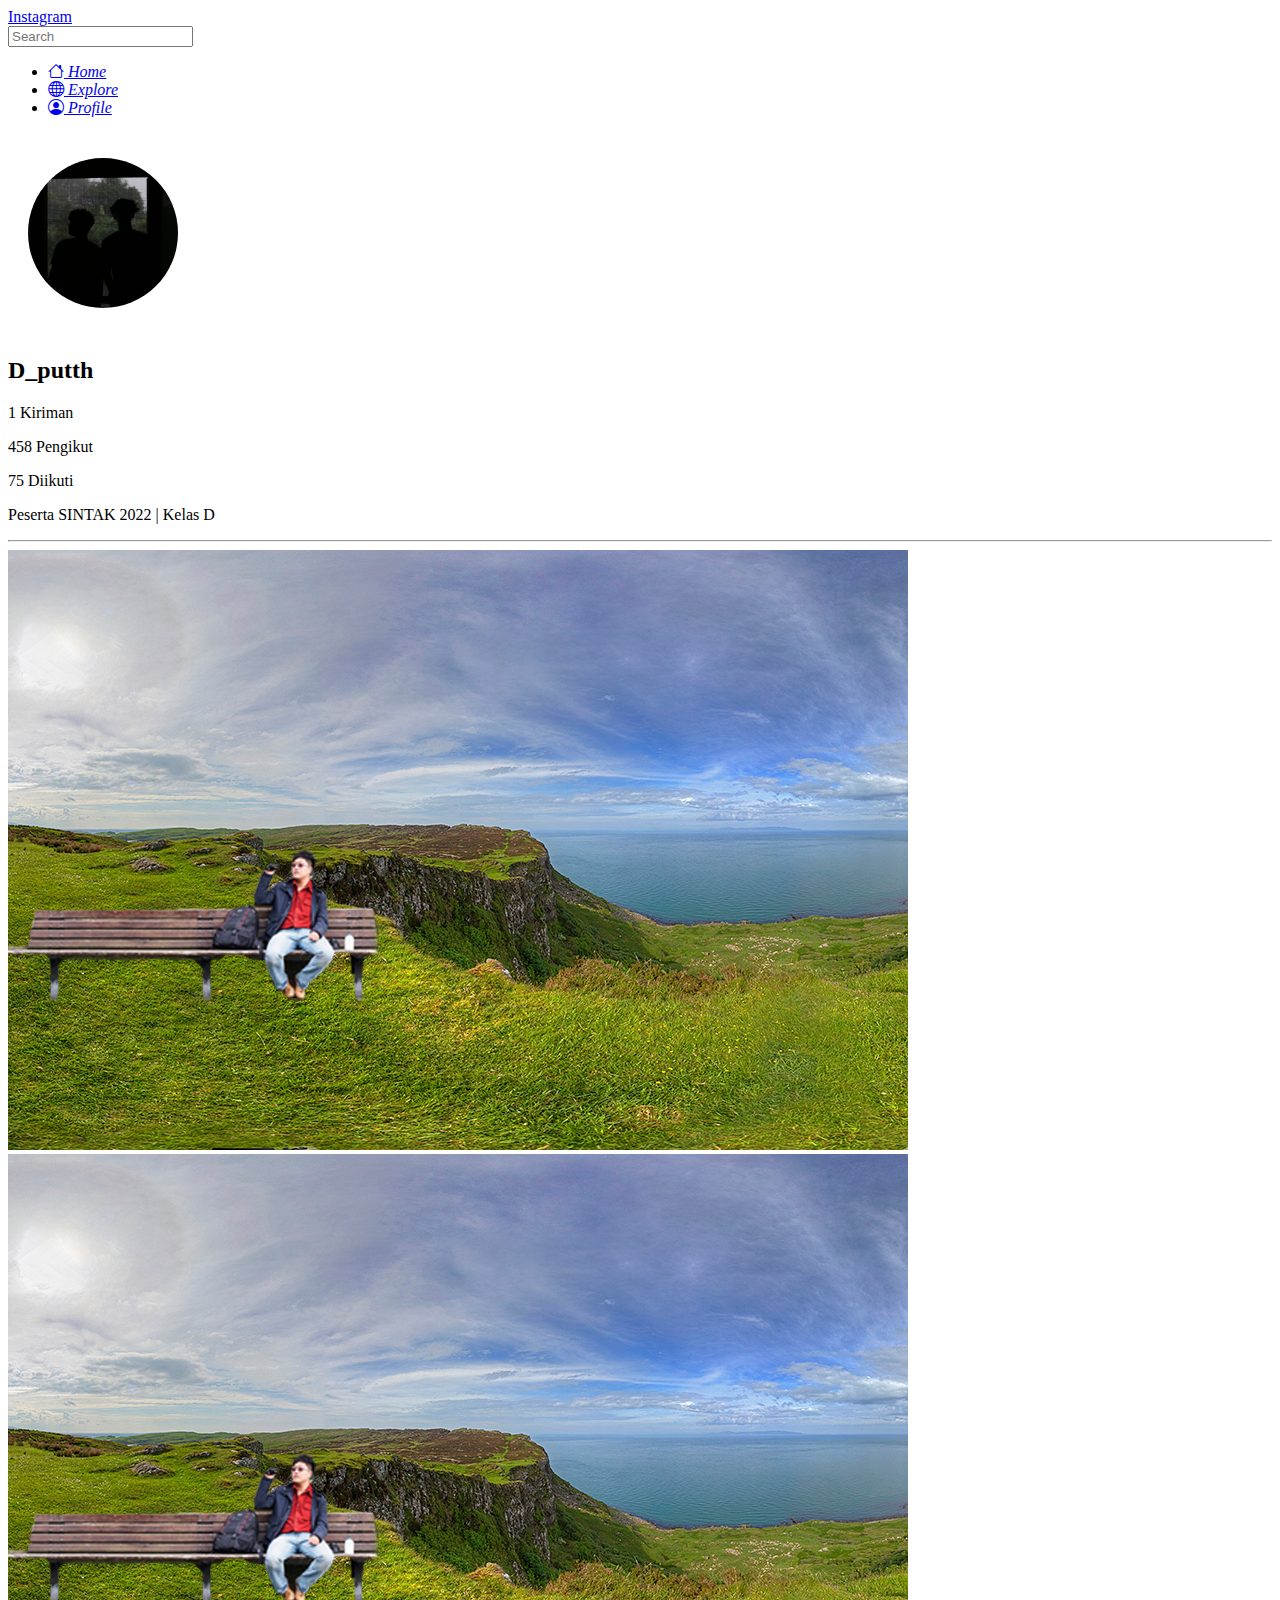
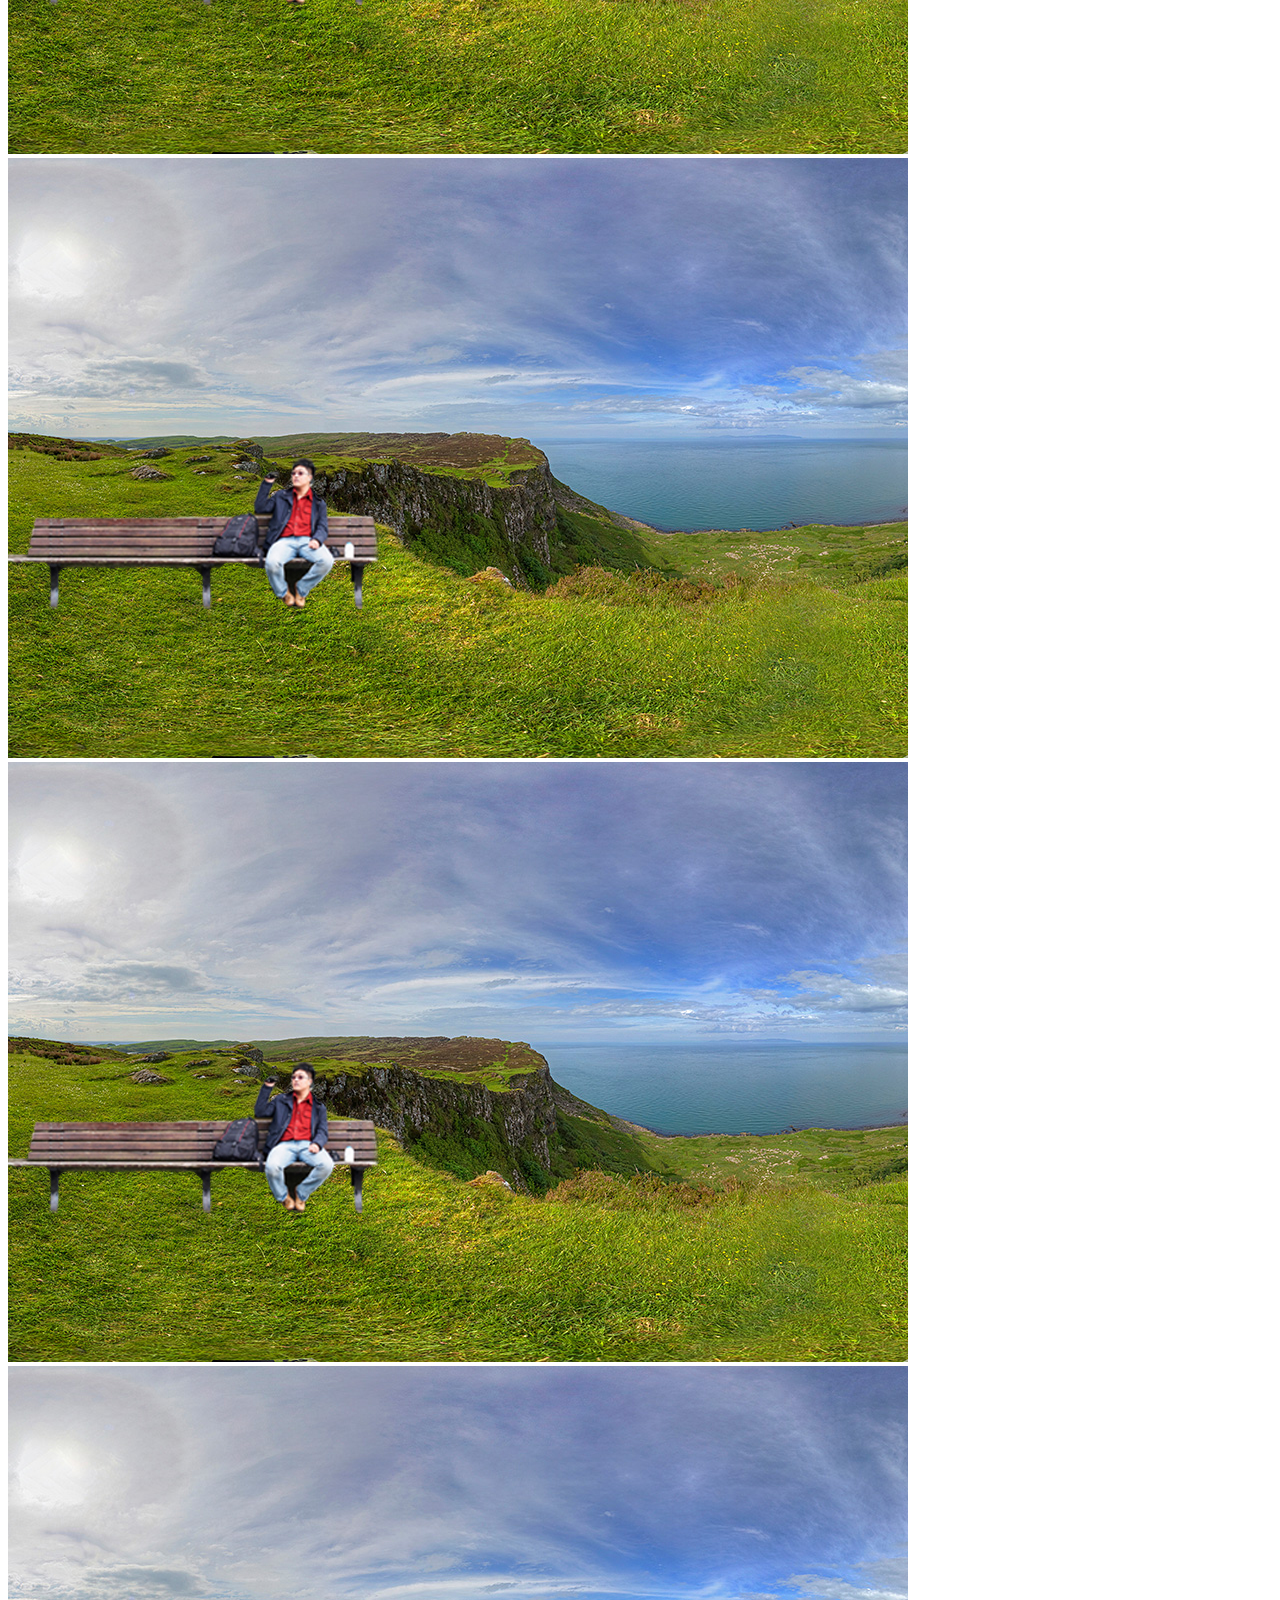
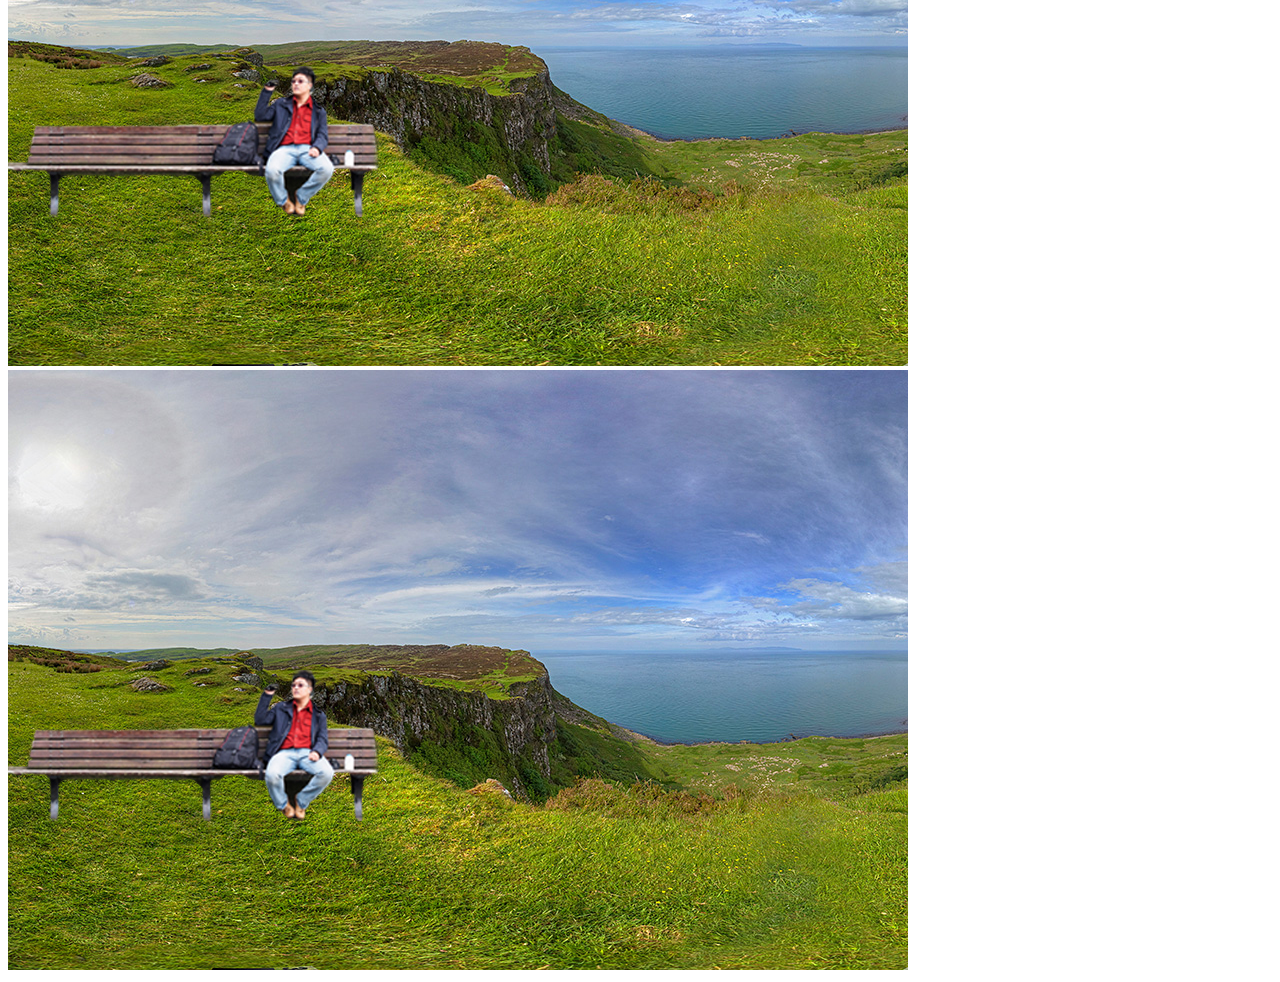
<file: index.html>
<!DOCTYPE html>
<html lang="en">
  <head>
    <meta charset="utf-8" />
    <meta name="viewport" content="width=device-width, initial-scale=1" />
    <title>Bootstrap demo</title>
    <link
      href="https://cdn.jsdelivr.net/npm/bootstrap@5.2.0/dist/css/bootstrap.min.css"
      rel="stylesheet"
      integrity="sha384-gH2yIJqKdNHPEq0n4Mqa/HGKIhSkIHeL5AyhkYV8i59U5AR6csBvApHHNl/vI1Bx"
      crossorigin="anonymous"
    />
    <link
      rel="stylesheet"
      href="https://cdn.jsdelivr.net/npm/bootstrap-icons@1.9.1/font/bootstrap-icons.css"
    />
    <link rel="stylesheet" href="style.css">
  </head>
  <body>
    <!-- NAVBAR -->
    <nav class="navbar navbar-expand-lg navbar-dark bg-dark">
      <div class="container">
        <a class="navbar-brand" href="#">Instagram</a>
      </ul>
      <div>
      <form class="d-flex" role="search">

        <input class="form-control me-2" type="search"  placeholder="Search" aria-label="Search">
      </form>
    </div>
        <div class="d-flex Me-2">
        <div class="collapse navbar-collapse" id="navbarSupportedContent">
          <ul class="navbar-nav mx-auto">
            <li class="nav-item">
              <a class="nav-link" aria-current="page" href="home.html"
                ><i class="bi bi-house"> Home</i></a>
            </li>
            <li class="nav-item ">
              <a class="nav-link" href="#"
                ><i class="bi bi-globe"> Explore </i></a
              >
            </li>
            <li class="nav-item">
              <a class="nav-link" href="index.html"
                ><i class="bi bi-person-circle"> Profile </i></a
              >
            </li>
          </div>
        </div>
      </div>
    </nav>
    <div>
      <div class="container mt-2">
        <div class="row">
          <div class="foto-pp col-md-3">
            <img src="pp.jpg" 
            class="pp" 
            alt="pp.jpg" 
            />
          </div>
          <div class="nama-akun col-md-9">
            <h2>D_putth</h2>

            <div class="row">
              <div class="col-md-2">
                <p>1 Kiriman</p>
            </div>
                <div class="col-md-2">
                  <p>458 Pengikut</p>
              </div>
                  <div class="col-md-2">
                    <p>75 Diikuti</p>
              </div>
        </div>
        <div class="row">
            <div class="col">
              <p> Peserta SINTAK 2022 | Kelas D</p>
            </div>
          </div>
        </div>
      </div>
    </div>
    <hr>
    <div class="container mt-5">
      <div class="row g-2">
        <div class="col-md-4">
          <img src="1.jpg" alt="gambar" class="w-100">
        </div>
        <div class="col-md-4">
            <img src="1.jpg" alt="gambar" class="w-100">
          </div>
        <div class="col-md-4">
          <img src="1.jpg" alt="gambar" class="w-100">
        </div>
        <div class="col-md-4">
            <img src="1.jpg" alt="gambar" class="w-100">
          </div>
        <div class="col-md-4">
          <img src="1.jpg" alt="gambar" class="w-100">
        </div>
        <div class="col-md-4">
            <img src="1.jpg" alt="gambar" class="w-100">
          </div>
      </div>
    </div>
    <script
      src="https://cdn.jsdelivr.net/npm/bootstrap@5.2.0/dist/js/bootstrap.bundle.min.js"
      integrity="sha384-A3rJD856KowSb7dwlZdYEkO39Gagi7vIsF0jrRAoQmDKKtQBHUuLZ9AsSv4jD4Xa"
      crossorigin="anonymous"
    ></script>
  </body>
</html>
</file>
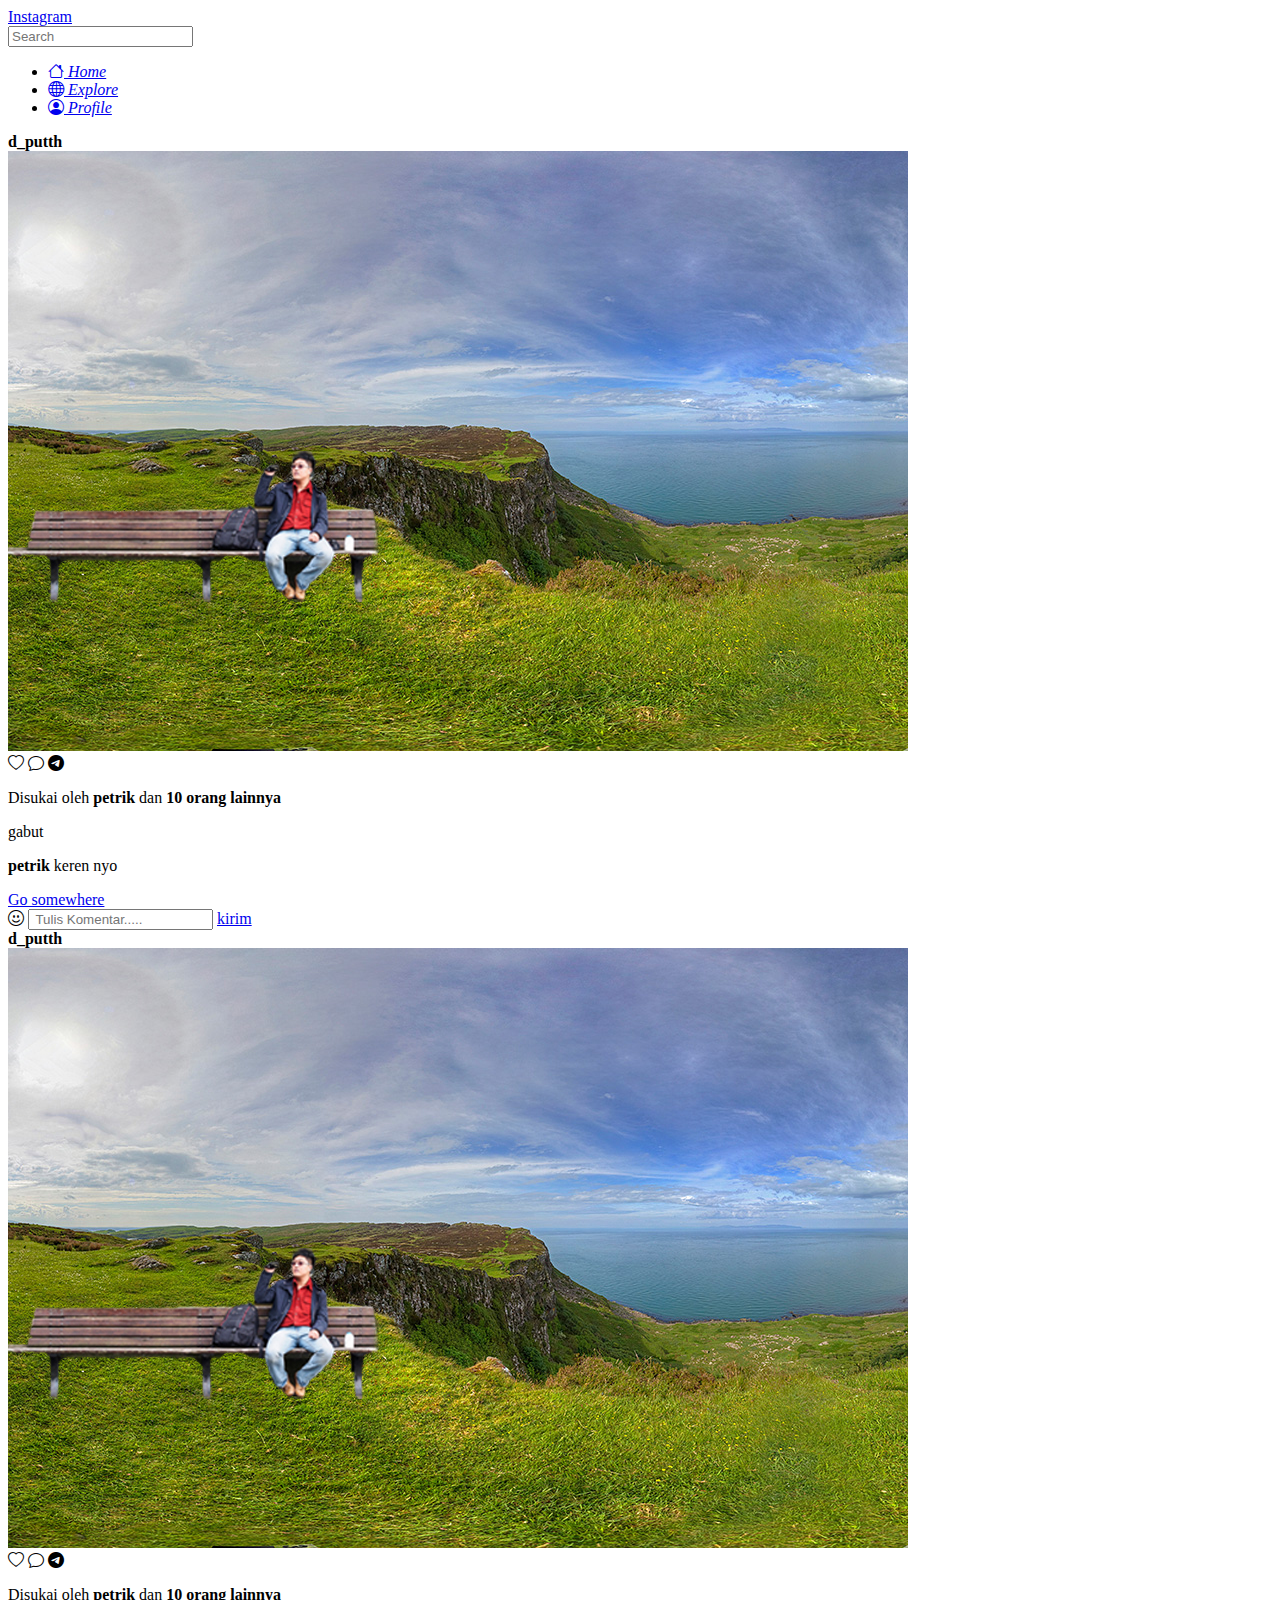
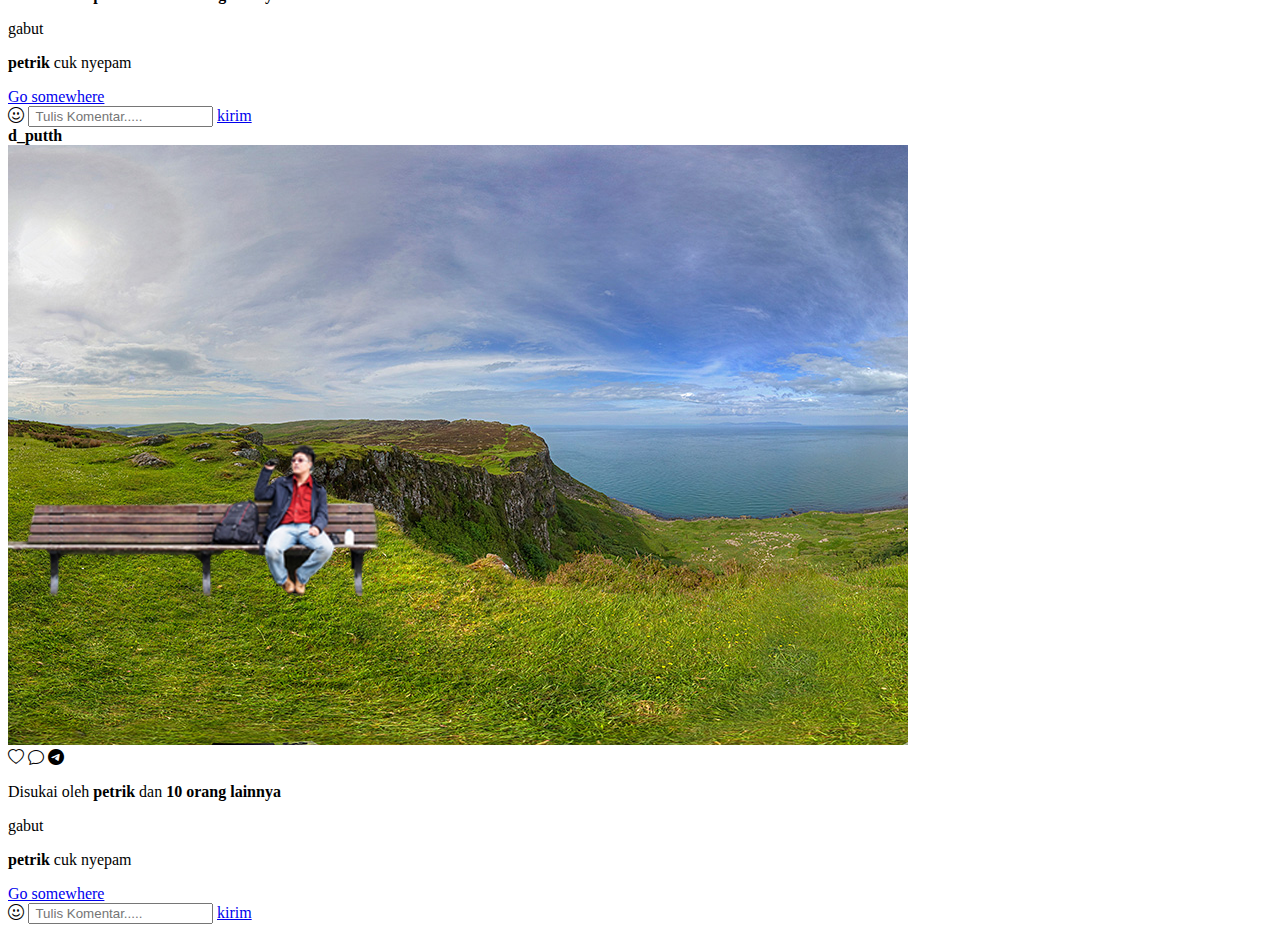
<file: home.html>
<!DOCTYPE html>
<html lang="en">
  <head>
    <meta charset="utf-8" />
    <meta name="viewport" content="width=device-width, initial-scale=1" />
    <title>Bootstrap demo</title>
    <link
      href="https://cdn.jsdelivr.net/npm/bootstrap@5.2.0/dist/css/bootstrap.min.css"
      rel="stylesheet"
      integrity="sha384-gH2yIJqKdNHPEq0n4Mqa/HGKIhSkIHeL5AyhkYV8i59U5AR6csBvApHHNl/vI1Bx"
      crossorigin="anonymous"
    />
    <link
      rel="stylesheet"
      href="https://cdn.jsdelivr.net/npm/bootstrap-icons@1.9.1/font/bootstrap-icons.css"
    />
    <link rel="stylesheet" href="style.css">
  </head>
  <body>
    <!-- NAVBAR -->
    <nav class="navbar navbar-expand-lg navbar-dark bg-dark">
      <div class="container">
        <a class="navbar-brand" href="#">Instagram</a>
      </ul>
      <div>
      <form class="d-flex" role="search">

        <input class="form-control me-2" type="search"  placeholder="Search" aria-label="Search">
      </form>
    </div>
        <div class="d-flex Me-2">
        <div class="collapse navbar-collapse" id="navbarSupportedContent">
          <ul class="navbar-nav mx-auto">
            <li class="nav-item">
              <a class="nav-link active" aria-current="page" href="home.html"
                ><i class="bi bi-house"> Home</i></a>
            </li>
            <li class="nav-item ">
              <a class="nav-link" href="#"
                ><i class="bi bi-globe"> Explore </i></a
              >
            </li>
            <li class="nav-item">
              <a class="nav-link" href="index.html"
                ><i class="bi bi-person-circle"> Profile </i></a
              >
            </li>
          </div>
        </div>
      </div>
    </nav>


    <!-- feed -->
    <div class="container mt-2">
      <div class="row my-2 ">
        <div class="col-md-2">
          <div class="card" style="width: 40rem;">
            <div class="card-header">
              <b>d_putth</b>
            </div>
            <img src="1.jpg" class="card-img-top" alt="...">
            <div class="card-body">
              <div class="card-title">
                <i class="bi bi-heart"></i>
                <i class="bi bi-chat"></i>
                <i class="bi bi-telegram"></i>
              </div>
              <p>Disukai oleh <b> petrik</b> dan <b>10 orang lainnya </b></p>
              <p>gabut</p>
              <p class="card-text"><b>petrik</b> keren nyo</p>
              <a href="#" class="btn btn-primary">Go somewhere</a>
            </div>
            <div class="card-footer">
              <i class="bi bi-emoji-smile"></i>
              <input type="text" class="w-75 border border-transparan bg-transparan" placeholder=" Tulis Komentar....." />
              <a href="#" class="text-decoration-none">kirim</a>
            </div>
          </div>
          <div class="row my-5">
            <div class="col-md-2">
              <div class="card" style="width: 40rem;">
                <div class="card-header">
                  <b>d_putth</b>
                </div>
                <img src="1.jpg" class="card-img-top" alt="...">
                <div class="card-body">
                  <div class="card-title">
                    <i class="bi bi-heart"></i>
                    <i class="bi bi-chat"></i>
                    <i class="bi bi-telegram"></i>
                  </div>
                  <p>Disukai oleh <b> petrik</b> dan <b>10 orang lainnya </b></p>
                  <p>gabut</p>
                  <p class="card-text"><b>petrik</b> cuk nyepam</p>
                  <a href="#" class="btn btn-primary">Go somewhere</a>
                </div>
                <div class="card-footer">
                  <i class="bi bi-emoji-smile"></i>
                  <input type="text" class="w-75 border border-transparan bg-transparan"
                    placeholder=" Tulis Komentar....." />
                  <a href="#" class="text-decoration-none">kirim</a>
                </div>
              </div>
            </div>
            <div class="row my-5">
                <div class="col-md-2">
                  <div class="card" style="width: 40rem;">
                    <div class="card-header">
                      <b>d_putth</b>
                    </div>
                    <img src="1.jpg" class="card-img-top" alt="...">
                    <div class="card-body">
                      <div class="card-title">
                        <i class="bi bi-heart"></i>
                        <i class="bi bi-chat"></i>
                        <i class="bi bi-telegram"></i>
                      </div>
                      <p>Disukai oleh <b> petrik</b> dan <b>10 orang lainnya </b></p>
                      <p>gabut</p>
                      <p class="card-text"><b>petrik</b> cuk nyepam</p>
                      <a href="#" class="btn btn-primary">Go somewhere</a>
                    </div>
                    <div class="card-footer">
                      <i class="bi bi-emoji-smile"></i>
                      <input type="text" class="w-75 border border-transparan bg-transparan"
                        placeholder=" Tulis Komentar....." />
                      <a href="#" class="text-decoration-none">kirim</a>
                    </div>
                  </div>
                </div>
          </div>

      
    <script
      src="https://cdn.jsdelivr.net/npm/bootstrap@5.2.0/dist/js/bootstrap.bundle.min.js"
      integrity="sha384-A3rJD856KowSb7dwlZdYEkO39Gagi7vIsF0jrRAoQmDKKtQBHUuLZ9AsSv4jD4Xa"
      crossorigin="anonymous"
    ></script>
  </body>
</html>
</file>
<file: style.css>
.pp {
  width: 150px;
  clip-path: circle();
}
.foto-pp {
  padding-left: 20px;
}
</file>
